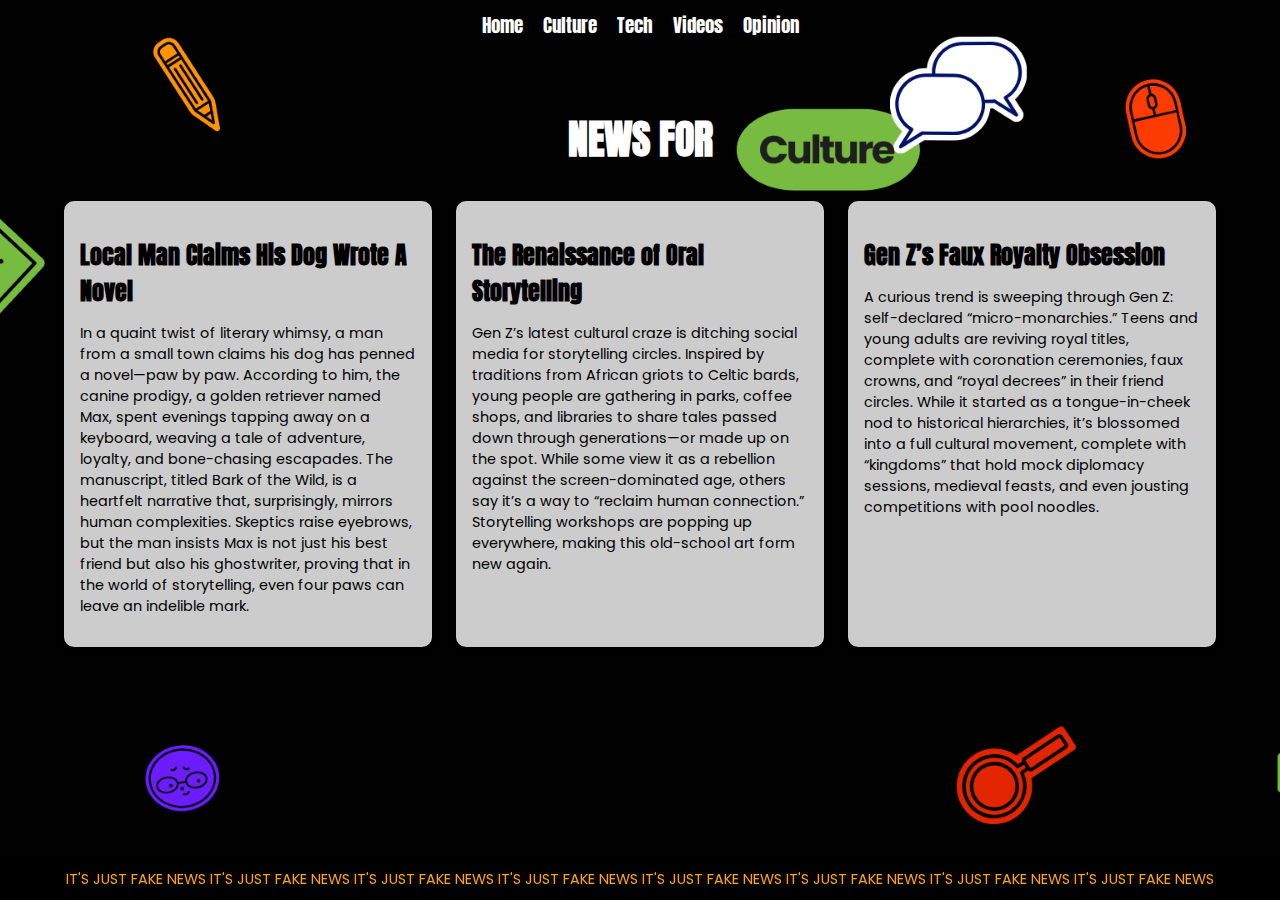
<file: culture.html>
<!DOCTYPE html>
<html lang="en">
<head>
    <meta charset="UTF-8">
    <meta name="viewport" content="width=device-width, initial-scale=1.0">
    <title>Culture - GenCap</title>
    <link href="https://fonts.googleapis.com/css2?family=Anton&family=Poppins:wght@400;600&display=swap" rel="stylesheet">
    <link rel="stylesheet" href="style.css">
</head>
<body class="culture-page">
    <!-- Navigation -->
    <nav class="centered-menu">
        <ul>
            <li><a href="index.html">Home</a></li>
            <li><a href="culture.html">Culture</a></li>
            <li><a href="tech.html">Tech</a></li>
            <li><a href="videos.html">Videos</a></li>
            <li><a href="opinion.html">Opinion</a></li>
        </ul>
    </nav>

    <!-- Culture Page Content -->
    <div class="culture-content">
        <h1>NEWS FOR</h1>
        <div class="culture-grid">
            <div class="card">
                <h2>Local Man Claims His Dog Wrote A Novel </h2>  <!-- Article 1-->
                <p>In a quaint twist of literary whimsy, a man from a small town claims his dog has penned a novel—paw by paw. According to him, the canine prodigy, a golden retriever named Max, spent evenings tapping away on a keyboard, weaving a tale of adventure, loyalty, and bone-chasing escapades. The manuscript, titled Bark of the Wild, is a heartfelt narrative that, surprisingly, mirrors human complexities. Skeptics raise eyebrows, but the man insists Max is not just his best friend but also his ghostwriter, proving that in the world of storytelling, even four paws can leave an indelible mark.</p>
            </div>
            <div class="card">
                <h2>The Renaissance of Oral Storytelling</h2> <!-- Article 2-->
                <p>Gen Z’s latest cultural craze is ditching social media for storytelling circles. Inspired by traditions from African griots to Celtic bards, young people are gathering in parks, coffee shops, and libraries to share tales passed down through generations—or made up on the spot. While some view it as a rebellion against the screen-dominated age, others say it’s a way to “reclaim human connection.” Storytelling workshops are popping up everywhere, making this old-school art form new again.</p>
            </div>
            <div class="card">
                <h2>Gen Z’s Faux Royalty Obsession</h2> <!-- Article 3-->
                <p>A curious trend is sweeping through Gen Z: self-declared “micro-monarchies.” Teens and young adults are reviving royal titles, complete with coronation ceremonies, faux crowns, and “royal decrees” in their friend circles. While it started as a tongue-in-cheek nod to historical hierarchies, it’s blossomed into a full cultural movement, complete with “kingdoms” that hold mock diplomacy sessions, medieval feasts, and even jousting competitions with pool noodles.</p>
            </div>
        </div>
    </div>

    <!-- Footer -->
    <footer class="footer">
        <p>IT'S JUST FAKE NEWS IT'S JUST FAKE NEWS IT'S JUST FAKE NEWS IT'S JUST FAKE NEWS IT'S JUST FAKE NEWS IT'S JUST FAKE NEWS IT'S JUST FAKE NEWS IT'S JUST FAKE NEWS</p>
    </footer>
</body>
</html>
</file>
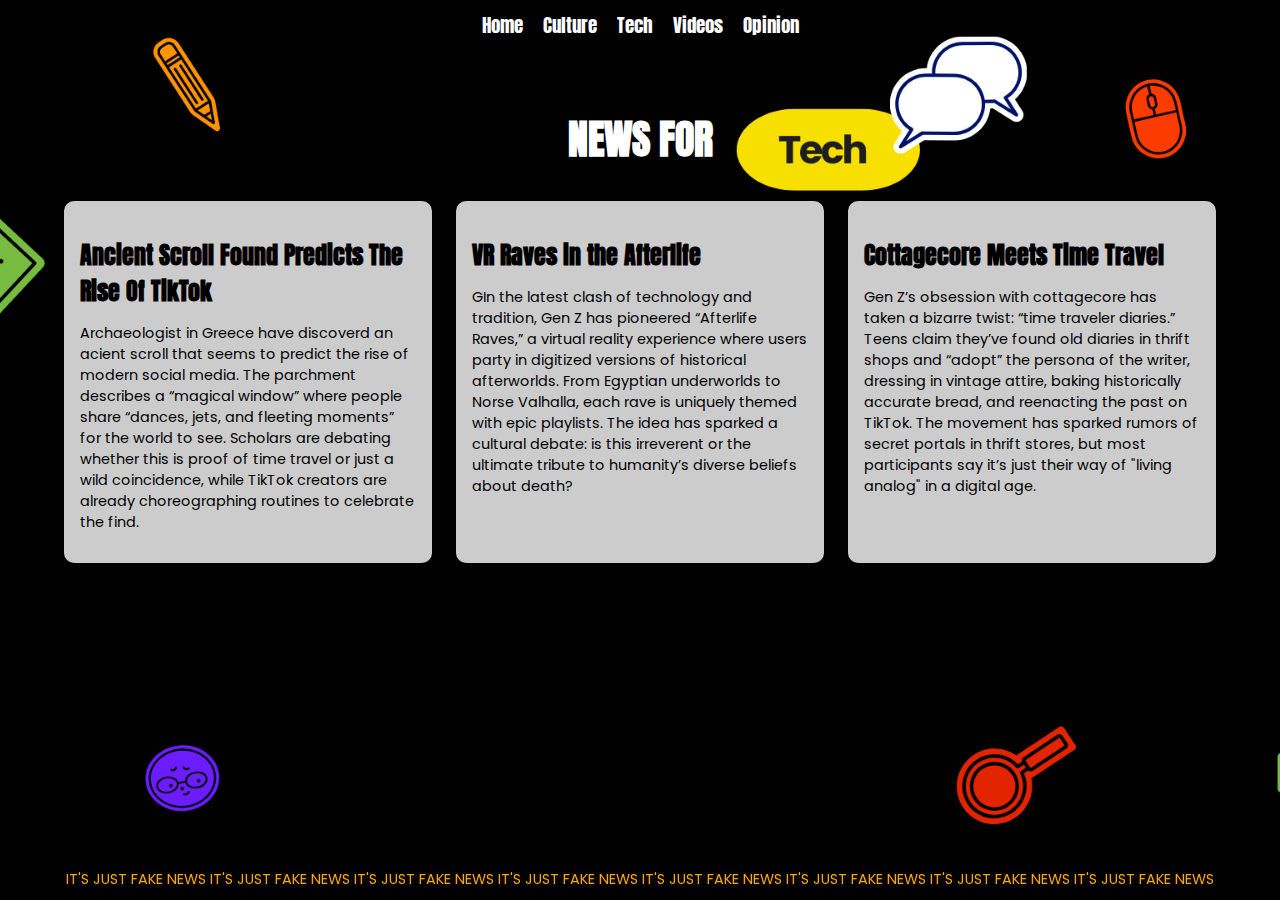
<file: tech.html>
<!DOCTYPE html>
<html lang="en">
<head>
    <meta charset="UTF-8">
    <meta name="viewport" content="width=device-width, initial-scale=1.0">
    <title>Tech - GenCap</title>
    <link href="https://fonts.googleapis.com/css2?family=Anton&family=Poppins:wght@400;600&display=swap" rel="stylesheet">
    <link rel="stylesheet" href="style.css">
</head>
<body class="tech-page">
    <!-- Navigation -->
    <nav class="centered-menu">
        <ul>
            <li><a href="index.html">Home</a></li>
            <li><a href="culture.html">Culture</a></li>
            <li><a href="tech.html">Tech</a></li>
            <li><a href="videos.html">Videos</a></li>
            <li><a href="opinion.html">Opinion</a></li>
        </ul>
    </nav>

    <!-- Tech Page Content -->
    <div class="tech-content">
        <h1>NEWS FOR</h1>
        <div class="tech-grid">
            <div class="card">
                <h2>Ancient Scroll Found Predicts The Rise Of TikTok </h2>  <!-- Article 1-->
                <p>Archaeologist in Greece have discoverd an acient scroll that seems to predict the rise of modern social media. The parchment describes a “magical window” where people share “dances, jets, and fleeting moments” for the world to see. 
                    Scholars are debating whether this is proof of time travel or just a wild coincidence, while TikTok creators are already choreographing routines to celebrate the find. </p>
            </div>
            <div class="card">
                <h2>VR Raves in the Afterlife</h2> <!-- Article 2-->
                <p>GIn the latest clash of technology and tradition, Gen Z has pioneered “Afterlife Raves,” a virtual reality experience where users party in digitized versions of historical afterworlds. From Egyptian underworlds to Norse Valhalla, each rave is uniquely themed with epic playlists. The idea has sparked a cultural debate: is this irreverent or the ultimate tribute to humanity’s diverse beliefs about death?</p>
            </div>
            <div class="card">
                <h2>Cottagecore Meets Time Travel</h2> <!-- Article 3-->
                <p>Gen Z’s obsession with cottagecore has taken a bizarre twist: “time traveler diaries.” Teens claim they’ve found old diaries in thrift shops and “adopt” the persona of the writer, dressing in vintage attire, baking historically accurate bread, and reenacting the past on TikTok. The movement has sparked rumors of secret portals in thrift stores, but most participants say it’s just their way of "living analog" in a digital age.</p>
            </div>
        </div>
    </div>

    <!-- Footer -->
    <footer class="footer">
        <p>IT'S JUST FAKE NEWS IT'S JUST FAKE NEWS IT'S JUST FAKE NEWS IT'S JUST FAKE NEWS IT'S JUST FAKE NEWS IT'S JUST FAKE NEWS IT'S JUST FAKE NEWS IT'S JUST FAKE NEWS </p>
    </footer>
</body>
</html>
</file>
<file: style.css>
/* General/Shared Styles */
body, html {
    height: 100%;
    font-family: 'Poppins', sans-serif;
    color: white;
    margin: 0;
    overflow: hidden;
    background: url('pictures/Backgound\ image.png') no-repeat center center fixed;
    background-size: cover;
}

.centered-menu {
    display: flex;
    justify-content: center;
    padding: 10px 0;
}

.centered-menu ul {
    list-style: none;
    display: flex;
    gap: 20px;
    margin: 0;
    padding: 0;
}

.centered-menu ul li a {
    text-decoration: none;
    color: white;
    font-family: 'Anton', sans-serif;
    font-size: 1.2em;
    transition: color 0.3s ease;
}

.centered-menu ul li a:hover {
    color: orange;
}

/* Footer Animation */
.footer {
    position: fixed;
    bottom: 0;
    width: 100%;
    background: rgba(0, 0, 0, 0.8);
    color: orange;
    text-align: center;
    padding: 10px 0;
    font-size: 0.9em;
    z-index: 1000;
    overflow: hidden;
}

.footer p {
    margin: 0;
    display: inline-block;
    white-space: nowrap;
    animation: scrollText 10s linear infinite;
}

@keyframes scrollText {
    from {
        transform: translateX(100%);
    }
    to {
        transform: translateX(-100%);
    }
}

/* Culture Page-Specific Styles */
.culture-content {
    padding: 2rem;
    text-align: center;
}

.culture-content h1 {
    font-family: 'Anton', sans-serif;
    font-size: 2.5em;
    margin-bottom: 2rem;
}

.culture-grid {
    display: grid;
    grid-template-columns: repeat(auto-fit, minmax(300px, 1fr));
    gap: 1.5rem;
    padding: 0 2rem;
}

.culture-grid .card {
    background: rgba(255, 255, 255, 0.8);
    color: black;
    padding: 1rem;
    border-radius: 10px;
    box-shadow: 0px 4px 6px rgba(0, 0, 0, 0.2);
    text-align: left;
    transition: transform 0.3s ease, box-shadow 0.3s ease;
}

.culture-grid .card:hover {
    transform: translateY(-5px);
    box-shadow: 0px 8px 12px rgba(0, 0, 0, 0.4);
}

.culture-grid .card h2 {
    font-family: 'Anton', sans-serif;
    margin-bottom: 0.5rem;
}

.culture-grid .card p {
    font-family: 'Poppins', sans-serif;
    font-size: 0.9em;
}
/* Culture Page Background */
.culture-page {
    background: url('pictures/15.png') no-repeat center center fixed;
    background-size: cover;
}

/* Shared Styles for All Pages */
body, html {
    height: 100%;
    font-family: 'Poppins', sans-serif;
    color: white;
    margin: 0;
    overflow: hidden;
}

.centered-menu {
    display: flex;
    justify-content: center;
    padding: 10px 0;
}

.centered-menu ul {
    list-style: none;
    display: flex;
    gap: 20px;
    margin: 0;
    padding: 0;
}

.centered-menu ul li a {
    text-decoration: none;
    color: white;
    font-family: 'Anton', sans-serif;
    font-size: 1.2em;
    transition: color 0.3s ease;
}

.centered-menu ul li a:hover {
    color: orange;
}

/* Footer Styling */
.footer {
    position: fixed;
    bottom: 0;
    width: 100%;
    background: rgba(0, 0, 0, 0.8);
    color: orange;
    text-align: center;
    padding: 10px 0;
    font-size: 0.9em;
    z-index: 1000;
    overflow: hidden;
}

.footer p {
    margin: 0;
    display: inline-block;
    white-space: nowrap;
    animation: scrollText 10s linear infinite;
}

@keyframes scrollText {
    from {
        transform: translateX(100%);
    }
    to {
        transform: translateX(-100%);
    }
}

/* Culture Page Specific Styles */
.culture-content {
    padding: 2rem;
    text-align: center;
}

.culture-content h1 {
    font-family: 'Anton', sans-serif;
    font-size: 2.5em;
    margin-bottom: 2rem;
}

.culture-grid {
    display: grid;
    grid-template-columns: repeat(auto-fit, minmax(300px, 1fr));
    gap: 1.5rem;
    padding: 0 2rem;
}

.culture-grid .card {
    background: rgba(255, 255, 255, 0.8);
    color: black;
    padding: 1rem;
    border-radius: 10px;
    box-shadow: 0px 4px 6px rgba(0, 0, 0, 0.2);
    text-align: left;
    transition: transform 0.3s ease, box-shadow 0.3s ease;
}

.culture-grid .card:hover {
    transform: translateY(-5px);
    box-shadow: 0px 8px 12px rgba(0, 0, 0, 0.4);
}

.culture-grid .card h2 {
    font-family: 'Anton', sans-serif;
    margin-bottom: 0.5rem;
}

.culture-grid .card p {
    font-family: 'Poppins', sans-serif;
    font-size: 0.9em;
}

/* Tech Page Background */
.tech-page {
    background: url('pictures/16.png') no-repeat center center fixed;
    background-size: cover;
}

/* Tech Page Content */
.tech-content {
    padding: 2rem;
    text-align: center;
}

.tech-content h1 {
    font-family: 'Anton', sans-serif;
    font-size: 2.5em;
    margin-bottom: 2rem;
}

.tech-grid {
    display: grid;
    grid-template-columns: repeat(auto-fit, minmax(300px, 1fr));
    gap: 1.5rem;
    padding: 0 2rem;
}

.tech-grid .card {
    background: rgba(255, 255, 255, 0.8);
    color: black;
    padding: 1rem;
    border-radius: 10px;
    box-shadow: 0px 4px 6px rgba(0, 0, 0, 0.2);
    text-align: left;
    transition: transform 0.3s ease, box-shadow 0.3s ease;
}

.tech-grid .card:hover {
    transform: translateY(-5px);
    box-shadow: 0px 8px 12px rgba(0, 0, 0, 0.4);
}

.tech-grid .card h2 {
    font-family: 'Anton', sans-serif;
    margin-bottom: 0.5rem;
}

.tech-grid .card p {
    font-family: 'Poppins', sans-serif;
    font-size: 0.9em;
}
/* Videos Page Background */
.videos-page {
    background: url('pictures/16.png') no-repeat center center fixed;
    background-size: cover;
}
</file>
